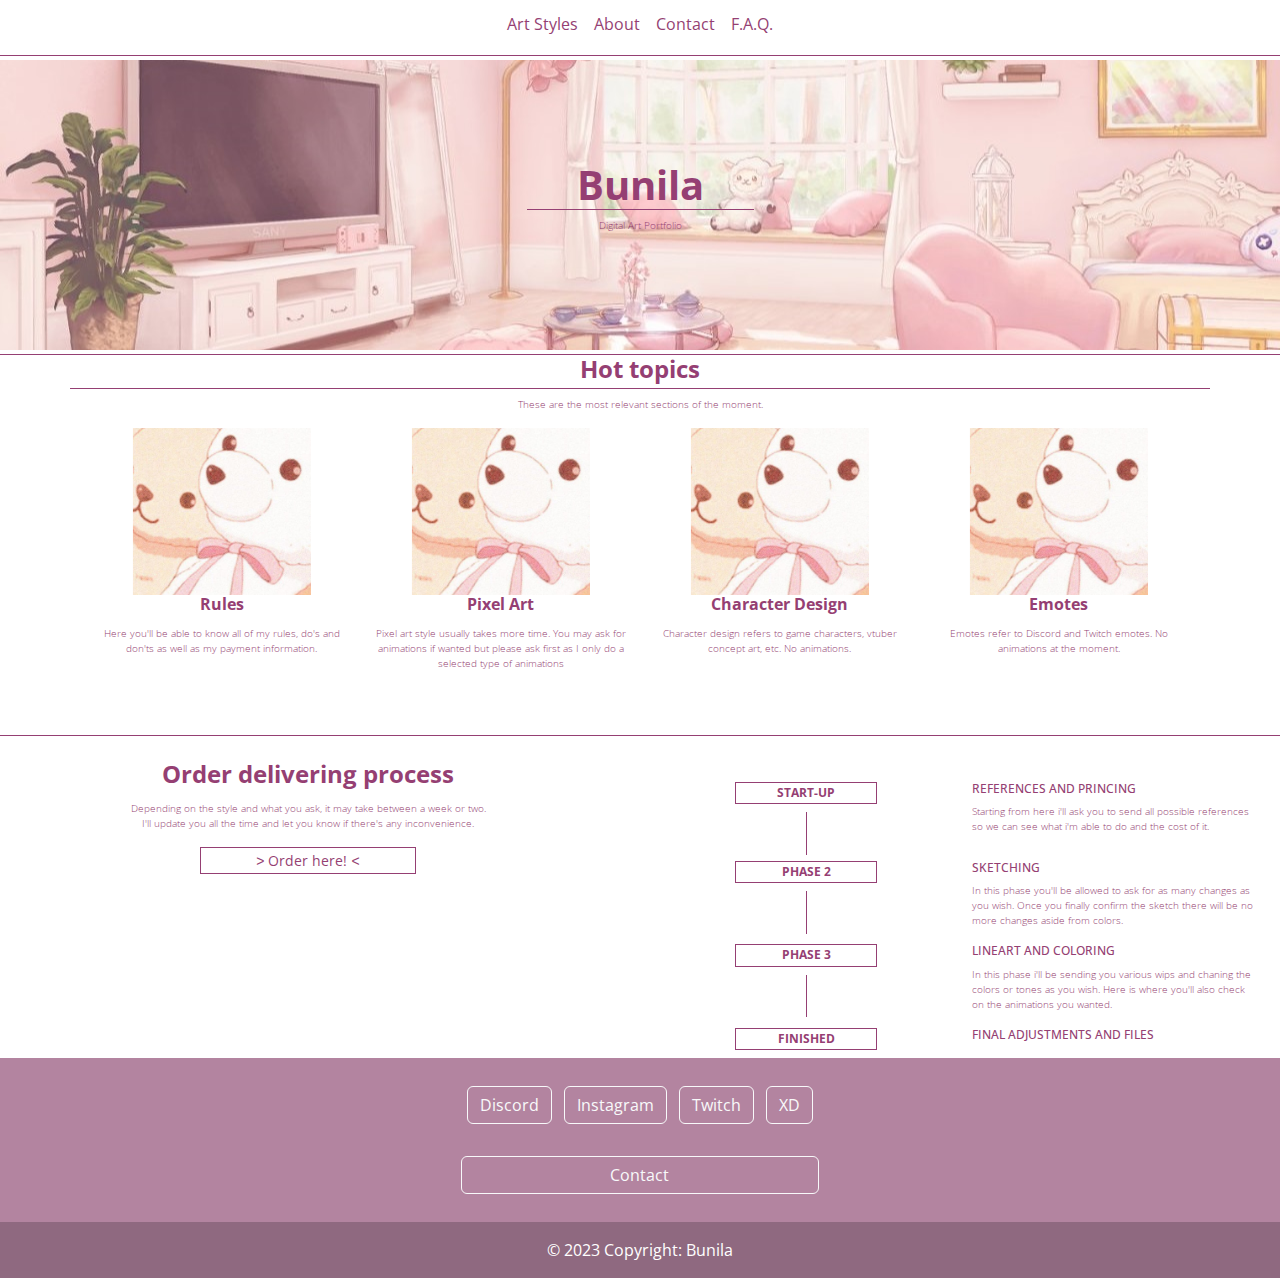
<file: index.html>
<!DOCTYPE html>
<html lang="en">

<head>
  <title>Bunila</title>
  <meta name="viewport" content="width=device-width, initial-scale=1">
  <meta name="description" content="Free Web tutorials">
  <meta name="keywords" content="Pixel-Art, Character-Design, Emotes">
  <meta name="Chiara Liserre" content="Business page">
  <link href="./css/bootstrap.min.css" rel="stylesheet">
  <link href="./css/mystyle.css" rel="stylesheet">
  <link href="https://fonts.googleapis.com/css2?family=Open+Sans&display=swap" rel="stylesheet">
  <meta charset="utf-8">
  <link rel="icon" type="image/x-icon" href="resources/img/ositos.png">
  <link rel="preconnect" href="https://fonts.googleapis.com">
  <link rel="preconnect" href="https://fonts.gstatic.com" crossorigin>
</head>

<body>

  <!--HEADER-->

  <header>
    <nav class="navbar">
      <div class="navbar__container">
        <a class="navbar__container-item" href="./pages/artstyles.html">Art Styles</a>
        <a class="navbar__container-item" href="./pages/fyi.html">About</a>
        <a class="navbar__container-item" href="./pages/contact.html">Contact</a>
        <a class="navbar__container-item" href="./pages/faq.html">F.A.Q.</a>
      </div>
    </nav>

    <div class="banner d-flex justify-content-center flex-column text-center" title="Banner">
      <div class="banner__frame">
        <div class="banner__content container-fluid p-3 text-center">
          <h1>Bunila</h1>
          <p>Digital Art Portfolio</p>
        </div>
      </div>
    </div>
  </header>

  <!--MAIN-->

  <main>
    <div class="topics container mb-4 pb-4">
      <div class="topics__container row justify-content-center">
        <h2 class="topics__title">Hot topics</h2>
        <div class="topics__subtitle d-flex justify-content-center flex-column text-center">
          <p>These are the most relevant sections of the moment.</p>
        </div>

        <!--STATIC CAROUSEL-->
        <div class="carousel row justify-content-center">

          <a class="carousel__link col-sm-3 text-center" href="./pages/fyi.html#rules">
            <div class="carousel__link-container link-container">
              <div class="carousel__link-description desc-container">
                <img class="carousel__link-img" src="./resources/img/ositos.png" alt="Missing osito.png">
                <h3 class="carousel__link-title">Rules</h3>
                <p class="carousel__link-text">Here you'll be able to know all of my rules, do's and don'ts as well as
                  my payment information.</p>
              </div>
            </div>
          </a>

          <a class="carousel__link col-sm-3 text-center" href="./pages/artstyles.html#pixel-art">
            <div class="carousel__link-container link-container">
              <div class="carousel__link-description desc-container">
                <img class="carousel__link-img" src="./resources/img/ositos.png" alt="Missing osito.png">
                <h3 class="carousel__link-title">Pixel Art</h3>
                <p class="carousel__link-text">Pixel art style usually takes more time. You may ask for animations if
                  wanted but please ask first as
                  I only do a selected type of animations</p>
              </div>
            </div>
          </a>

          <a class="carousel__link col-sm-3 text-center" href="./pages/artstyles.html#char-design">
            <div class="carousel__link-container link-container">
              <div class="carousel__link-description desc-container">
                <img class="carousel__link-img" src="./resources/img/ositos.png" alt="Missing osito.png">
                <h3 class="carousel__link-title">Character Design</h3>
                <p class="carousel__link-text">Character design refers to game characters, vtuber concept art, etc. No
                  animations.</p>
              </div>
            </div>
          </a>

          <a class="carousel__link col-sm-3 text-center" href="./pages/artstyles.html#emotes">
            <div class="carousel__link-container link-container">
              <div class="carousel__link-description desc-container">
                <img class="carousel__link-img" src="./resources/img/ositos.png" alt="Missing osito.png">
                <h3 class="carousel__link-title">Emotes</h3>
                <p class="carousel__link-text">Emotes refer to Discord and Twitch emotes. No animations at the moment.
                </p>
              </div>
            </div>
          </a>

        </div> <!--END CAROUSEL-->
      </div>
    </div>
    <div class="separator pt-5"></div>

    <!--ORDER SECTION A-->

    <div class="order row g-5">
      <div class="order__container col-md-6 text-center">
        <h3 class="order__container-h3">Order delivering process</h3>
        <p>Depending on the style and what you ask, it may take between a week or two.<br>I'll update you all the
          time and let you know if there's any inconvenience.</p>
        <button type="order__button">˃ Order here! ˂
      </div>

      <!--ORDER SECTION B-->

      <div class="phases col-md-6">
        <div class="phases__container row">
          <div class="phases__container-item row">
            <div class="phases__col-left col">
              <h4 class="phases__stage stage text-center">START-UP</h4>
              <div class="phases__line first__line vr"></div>
            </div>
            <div class="phases__col-right col">
              <h4>REFERENCES AND PRINCING</h4>
              <p>Starting from here i'll ask you to send all possible references so we can see what i'm able to do and
                the cost of it.</p>
            </div>
          </div>
          <div class="phases__container-item row">
            <div class="phases__col-left col">
              <h4 class="phases__stage stage text-center">PHASE 2</h4>
              <div class="phases__line mid__line vr vr-mid"></div>
            </div>
            <div class="phases__col-right col">
              <h4>SKETCHING</h4>
              <p>In this phase you'll be allowed to ask for as many changes as you wish. Once you finally confirm the
                sketch there will be no more changes aside from colors.</p>
            </div>
          </div>
          <div class="phases__container-item row">
            <div class="phases__col-left col">
              <h4 class="phases__stage stage text-center">PHASE 3</h4>
              <div class="phases__line last__line vr vr-last"></div>
            </div>
            <div class="phases__col-right col">
              <h4>LINEART AND COLORING</h4>
              <p>In this phase i'll be sending you various wips and chaning the colors or tones as you wish. Here is
                where you'll also check on the animations you wanted.</p>
            </div>
          </div>
          <div class="phases__container-item row">
            <div class="phases__col-left col">
              <h4 class="phases__stage stage text-center">FINISHED</h4>
            </div>
            <div class="phases__col-right col">
              <h4>FINAL ADJUSTMENTS AND FILES</h4>
            </div>
          </div>
        </div>
      </div>
    </div>
  </main>

  <!--FOOTER-->

  <footer class="foot text-center text-white">
    <div class="foot__container container p-4 pb-0">
      <section class="foot__section mb-4">
        <!-- Discord -->
        <a class="foot__section-item btn btn-outline-light btn-floating m-1" href="#!" role="button">Discord</a>
        <!-- Instagram -->
        <a class="foot__section-item btn btn-outline-light btn-floating m-1" href="#!" role="button">Instagram</a>
        <!-- Twitch -->
        <a class="foot__section-item btn btn-outline-light btn-floating m-1" href="#!" role="button">Twitch</a>
        <!-- Algo mas -->
        <a class="foot__section-item btn btn-outline-light btn-floating m-1" href="#!" role="button">XD</a>
      </section>
    </div>

    <div class="foot__contact">
      <a class="foot__contact-button btn btn-outline-light btn-floating m-1" href="./pages/contact.html"
        role="button">Contact</a>
    </div>

    <div class="copyright__container text-center p-3">© 2023 Copyright: Bunila</div>
  </footer>

</body>

</html>
</file>
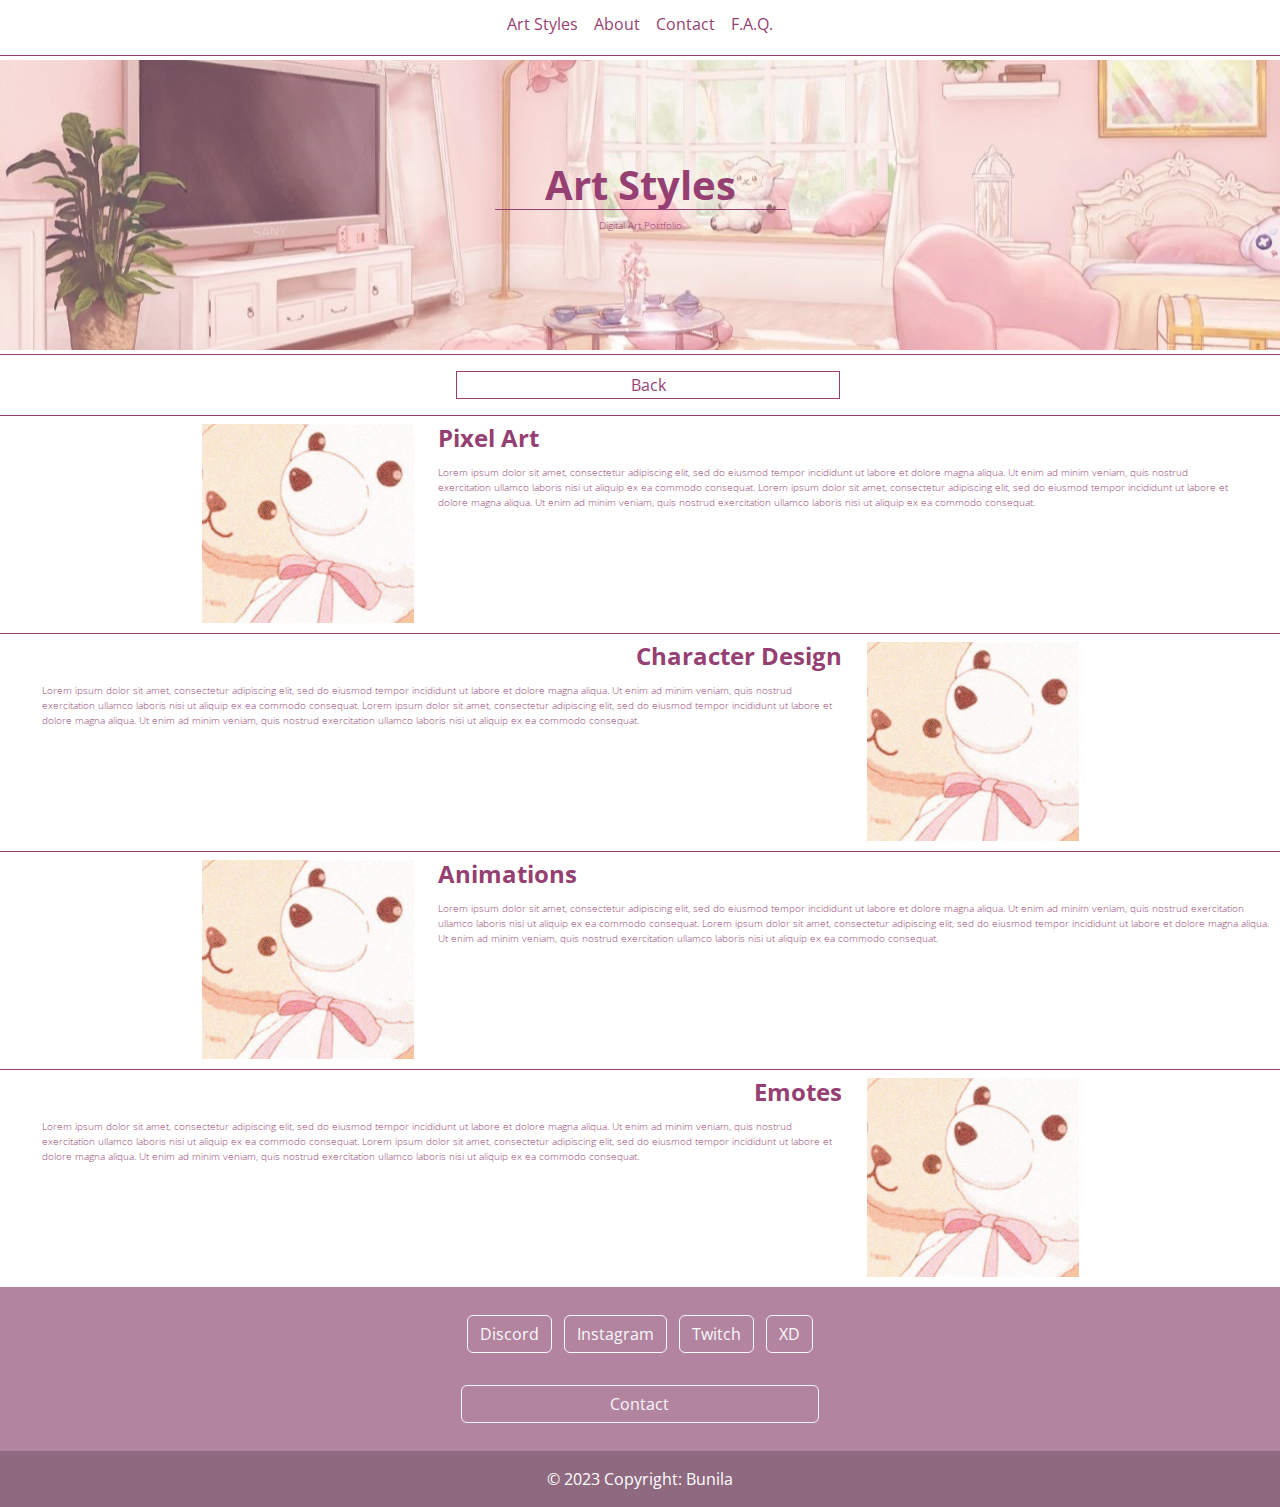
<file: pages/artstyles.html>
<!DOCTYPE html>
<html lang="en">

<head>
	<title>Rules</title>

	<meta name="viewport" content="width=device-width, initial-scale=1">
	<meta name="description" content="Free Web tutorials">
	<meta name="keywords" content="Pixel-Art, Character-Design, Emotes">
	<meta name="Chiara Liserre" content="Business page">
	<link rel="icon" type="image/x-icon" href="./resources/img/ositos.png">
	<meta charset="utf-8">
	<meta name="viewport" content="width=device-width, initial-scale=1">
	<link href="./../css/bootstrap.min.css" rel="stylesheet">
	<link href="./../css/mystyle.css" rel="stylesheet">
	<link rel="preconnect" href="https://fonts.googleapis.com">
	<link rel="preconnect" href="https://fonts.gstatic.com" crossorigin>
	<link href="https://fonts.googleapis.com/css2?family=Open+Sans&display=swap" rel="stylesheet">
</head>

<body>

	<!--HEADER-->

	<header>
		<nav class="navbar">
			<div class="navbar__container">
				<a class="navbar__container-item" href="./artstyles.html">Art Styles</a>
				<a class="navbar__container-item" href="./fyi.html">About</a>
				<a class="navbar__container-item" href="./contact.html">Contact</a>
				<a class="navbar__container-item" href="./faq.html">F.A.Q.</a>
			</div>
		</nav>

		<div class="banner d-flex justify-content-center flex-column text-center" title="Banner">
			<div class="banner__frame">
				<div class="banner__content container-fluid p-3 text-center">
					<h1>Art Styles</h1>
					<p>Digital Art Portfolio</p>
				</div>
			</div>
		</div>
	</header>

	<!--MAIN-->

	<main>

		<!--RETURN TO INDEX-->
		<div class="back-button__container">
			<input class="back-button" type="button" onclick="location.href='./../index.html';" value="Back" />
		</div>

		<!--SECTION-->
		<div class="separator pt-5"></div>
		<div class="artsection row">
			<div class="artsection__content col-sm-4">
				<div class="artsection__content-img img-box">
					<img src="../resources/img/ositos.png" alt="about" class="img-responsive">
				</div>
			</div>

			<div class="artsection__text col-sm-8">
				<h3 id="pixel-art">Pixel Art</h3>
				<p>Lorem ipsum dolor sit amet, consectetur adipiscing elit, sed do eiusmod tempor incididunt ut
					labore et dolore magna aliqua. Ut enim ad minim veniam, quis nostrud exercitation ullamco
					laboris nisi ut aliquip ex ea commodo consequat. Lorem ipsum dolor sit amet, consectetur
					adipiscing elit, sed do eiusmod tempor incididunt ut labore et dolore magna aliqua. Ut enim ad
					minim veniam, quis nostrud exercitation ullamco laboris nisi ut aliquip ex ea commodo consequat.
				</p>

			</div>
		</div>

		<!--SECTION REVERSE-->
		<div class="separator pt-5"></div>
		<div class="artsection-reverse row flex-row-reverse">
			<div class="artsection__content-reverse col-sm-4">
				<div class="artsection__content-img-reverse img-box">
					<img src="../resources/img/ositos.png" alt="about" class="img-responsive">
				</div>
			</div>

			<div class="artsection__text-reverse col-sm-8">
				<h3 id="char-design">Character Design</h3>
				<p>Lorem ipsum dolor sit amet, consectetur adipiscing elit, sed do eiusmod tempor incididunt ut
					labore et dolore magna aliqua. Ut enim ad minim veniam, quis nostrud exercitation ullamco
					laboris nisi ut aliquip ex ea commodo consequat. Lorem ipsum dolor sit amet, consectetur
					adipiscing elit, sed do eiusmod tempor incididunt ut labore et dolore magna aliqua. Ut enim ad
					minim veniam, quis nostrud exercitation ullamco laboris nisi ut aliquip ex ea commodo consequat.
				</p>
			</div>
		</div>

		<!--SECTION-->
		<div class="separator pt-5"></div>
		<div class="artsection row">
			<div class="artsection__content col-sm-4">
				<div class="artsection__content-img img-box">
					<img src="../resources/img/ositos.png" alt="about" class="img-responsive">
				</div>
			</div>

			<div class="section__text col-sm-8">
				<h3 id="animations">Animations</h3>
				<p>Lorem ipsum dolor sit amet, consectetur adipiscing elit, sed do eiusmod tempor incididunt ut
					labore et dolore magna aliqua. Ut enim ad minim veniam, quis nostrud exercitation ullamco
					laboris nisi ut aliquip ex ea commodo consequat. Lorem ipsum dolor sit amet, consectetur
					adipiscing elit, sed do eiusmod tempor incididunt ut labore et dolore magna aliqua. Ut enim ad
					minim veniam, quis nostrud exercitation ullamco laboris nisi ut aliquip ex ea commodo consequat.
				</p>

			</div>
		</div>

		<!--SECTION REVERSE-->
		<div class="separator pt-5"></div>
		<div class="artsection-reverse row flex-row-reverse">
			<div class="artsection__content-reverse col-sm-4">
				<div class="artsection__content-img-reverse img-box">
					<img src="../resources/img/ositos.png" alt="about" class="img-responsive">
				</div>
			</div>

			<div class="artsection__text-reverse col-sm-8">
				<h3 id="emotes">Emotes</h3>
				<p>Lorem ipsum dolor sit amet, consectetur adipiscing elit, sed do eiusmod tempor incididunt ut
					labore et dolore magna aliqua. Ut enim ad minim veniam, quis nostrud exercitation ullamco
					laboris nisi ut aliquip ex ea commodo consequat. Lorem ipsum dolor sit amet, consectetur
					adipiscing elit, sed do eiusmod tempor incididunt ut labore et dolore magna aliqua. Ut enim ad
					minim veniam, quis nostrud exercitation ullamco laboris nisi ut aliquip ex ea commodo consequat.
				</p>

			</div>
		</div>

	</main>

	<!--FOOTER-->

	<footer class="foot text-center text-white">
		<div class="foot__container container p-4 pb-0">
			<section class="foot__section mb-4">
				<!-- Discord -->
				<a class="foot__section-item btn btn-outline-light btn-floating m-1" href="#!" role="button">Discord</a>
				<!-- Instagram -->
				<a class="foot__section-item btn btn-outline-light btn-floating m-1" href="#!"
					role="button">Instagram</a>
				<!-- Twitch -->
				<a class="foot__section-item btn btn-outline-light btn-floating m-1" href="#!" role="button">Twitch</a>
				<!-- Algo mas -->
				<a class="foot__section-item btn btn-outline-light btn-floating m-1" href="#!" role="button">XD</a>
			</section>
		</div>

		<div class="foot__contact">
			<a class="foot__contact-button btn btn-outline-light btn-floating m-1" href="./contact.html"
				role="button">Contact</a>
		</div>

		<div class="copyright__container text-center p-3">© 2023 Copyright: Bunila</div>
	</footer>

</body>

</html>
</file>
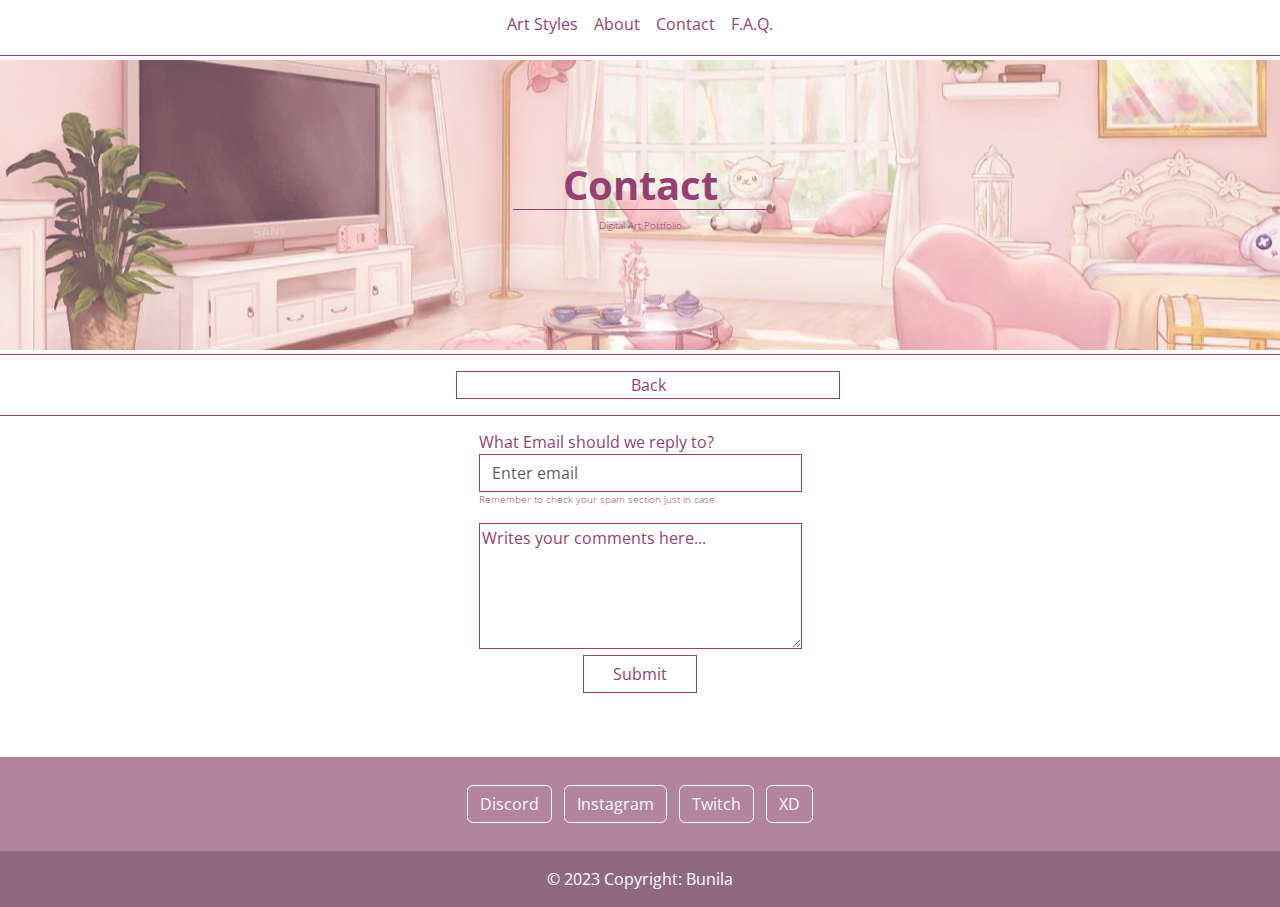
<file: pages/contact.html>
<!DOCTYPE html>
<html lang="en">

<head>
	<title>Character design</title>
	<meta charset="utf-8">
	<meta name="viewport" content="width=device-width, initial-scale=1">
	<link href="./../css/bootstrap.min.css" rel="stylesheet">
	<link href="./../css/mystyle.css" rel="stylesheet">
	<link rel="preconnect" href="https://fonts.googleapis.com">
	<link rel="preconnect" href="https://fonts.gstatic.com" crossorigin>
	<link href="https://fonts.googleapis.com/css2?family=Open+Sans&display=swap" rel="stylesheet">
</head>

<body>

	<!--HEADER-->

	<header>
		<nav class="navbar">
			<div class="navbar__container">
				<a class="navbar__container-item" href="./artstyles.html">Art Styles</a>
				<a class="navbar__container-item" href="./fyi.html">About</a>
				<a class="navbar__container-item" href="./contact.html">Contact</a>
				<a class="navbar__container-item" href="./faq.html">F.A.Q.</a>
			</div>
		</nav>

		<div class="banner d-flex justify-content-center flex-column text-center" title="Banner">
			<div class="banner__frame">
				<div class="banner__content container-fluid p-3 text-center">
					<h1>Contact</h1>
					<p>Digital Art Portfolio</p>
				</div>
			</div>
		</div>
	</header>

	<!--MAIN-->

	<main>

		<!--RETURN TO INDEX-->
		<div class="back-button__container">
			<input class="back-button" type="button" onclick="location.href='./../index.html';" value="Back" />
		</div>

		<!--FORM-->
		<div class="separator pt-5"></div>
		<form class="contact__form">
			<div class="contact__form-email form-group">
				<label>What Email should we reply to?</label>
				<input type="email" class="contact__form-input form-control" placeholder="Enter email">
				<p>Remember to check your spam section just in case.</p>
			</div>
			<div class="contact__form-textarea form-group">
				<textarea rows="5" cols="33">Writes your comments here...</textarea>
			</div>
			<div class="contact__sumbit">
				<button type="submit" class="contact__submit-button btn btn-primary">Submit</button>
			</div>
		</form>

	</main>

	<!--FOOTER-->

	<footer class="foot text-center text-white">
		<div class="foot__container container p-4 pb-0">
			<section class="foot__section mb-4">
				<!-- Discord -->
				<a class="foot__section-item btn btn-outline-light btn-floating m-1" href="#!" role="button">Discord</a>
				<!-- Instagram -->
				<a class="foot__section-item btn btn-outline-light btn-floating m-1" href="#!"
					role="button">Instagram</a>
				<!-- Twitch -->
				<a class="foot__section-item btn btn-outline-light btn-floating m-1" href="#!" role="button">Twitch</a>
				<!-- Algo mas -->
				<a class="foot__section-item btn btn-outline-light btn-floating m-1" href="#!" role="button">XD</a>
			</section>
		</div>

		<div class="copyright__container text-center p-3">© 2023 Copyright: Bunila</div>
	</footer>
</body>

</html>
</file>
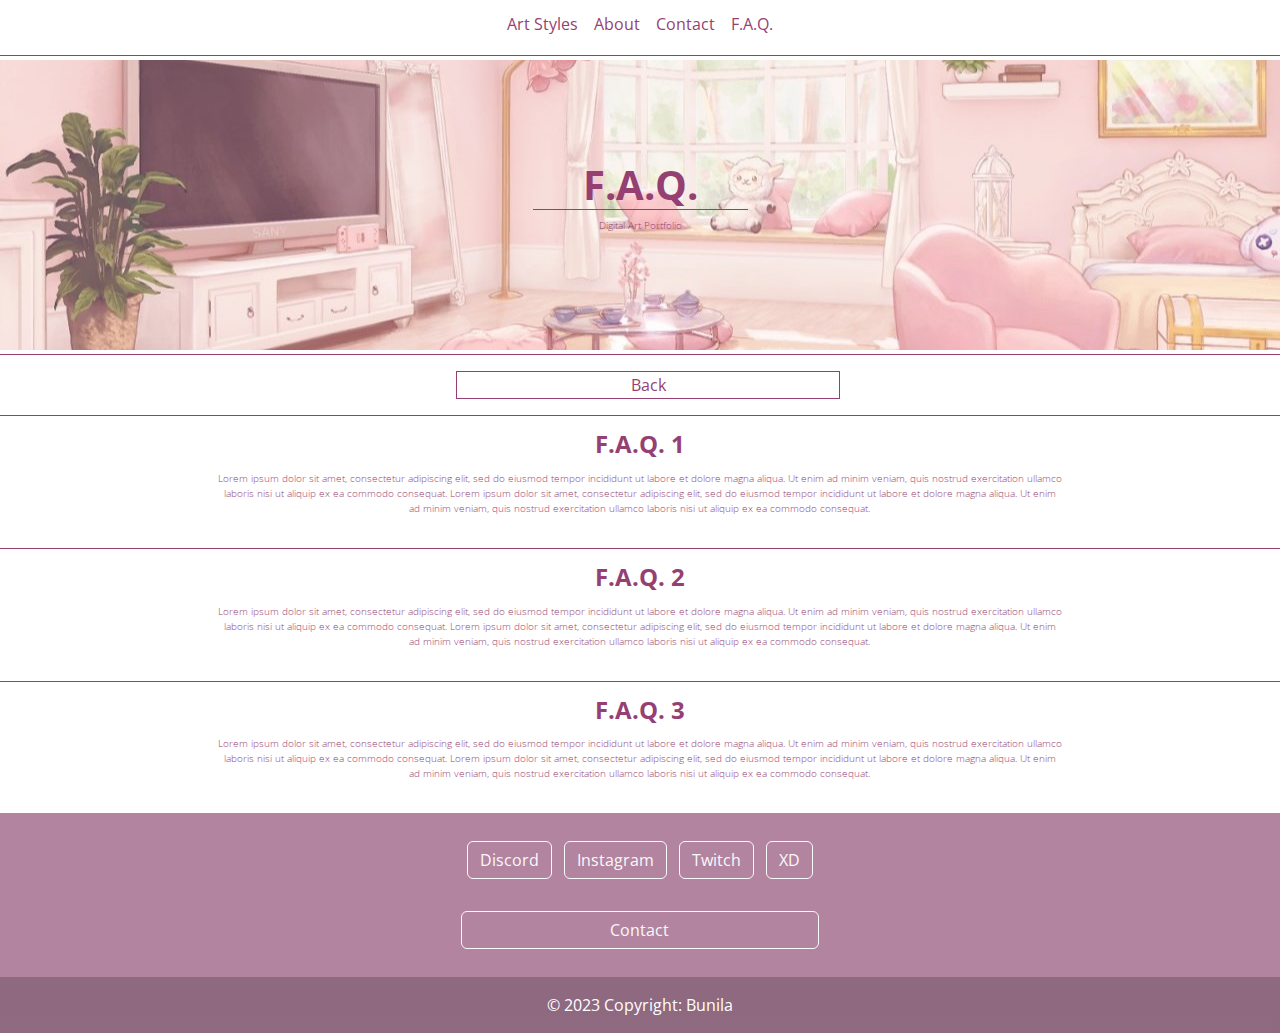
<file: pages/faq.html>
<!DOCTYPE html>
<html lang="en">

<head>
	<title>Emotes</title>
	<meta charset="utf-8">
	<meta name="viewport" content="width=device-width, initial-scale=1">
	<link href="./../css/bootstrap.min.css" rel="stylesheet">
	<link href="./../css/mystyle.css" rel="stylesheet">
	<link rel="preconnect" href="https://fonts.googleapis.com">
	<link rel="preconnect" href="https://fonts.gstatic.com" crossorigin>
	<link href="https://fonts.googleapis.com/css2?family=Open+Sans&display=swap" rel="stylesheet">
</head>

<body>

	<!--HEADER-->

	<header>
		<nav class="navbar">
			<div class="navbar__container">
				<a class="navbar__container-item" href="./artstyles.html">Art Styles</a>
				<a class="navbar__container-item" href="./fyi.html">About</a>
				<a class="navbar__container-item" href="./contact.html">Contact</a>
				<a class="navbar__container-item" href="./faq.html">F.A.Q.</a>
			</div>
		</nav>

		<div class="banner d-flex justify-content-center flex-column text-center" title="Banner">
			<div class="banner__frame">
				<div class="banner__content container-fluid p-3 text-center">
					<h1>F.A.Q.</h1>
					<p>Digital Art Portfolio</p>
				</div>
			</div>
		</div>
	</header>

	<!--MAIN-->

	<!--<input class="back-button" type="button" onclick="location.href='../index.html';" value="Back" />-->

	<main>

		<!--RETURN TO INDEX-->
		<div class="back-button__container">
			<input class="back-button" type="button" onclick="location.href='./../index.html';" value="Back" />
		</div>

		<!--SECTION-->
		<div class="separator pt-5"></div>
		<div class="faq__section row">
			<div class="faq__text col-sm-8">
				<h3>F.A.Q. 1</h3>
				<p>Lorem ipsum dolor sit amet, consectetur adipiscing elit, sed do eiusmod tempor incididunt ut
					labore et dolore magna aliqua. Ut enim ad minim veniam, quis nostrud exercitation ullamco
					laboris nisi ut aliquip ex ea commodo consequat. Lorem ipsum dolor sit amet, consectetur
					adipiscing elit, sed do eiusmod tempor incididunt ut labore et dolore magna aliqua. Ut enim ad
					minim veniam, quis nostrud exercitation ullamco laboris nisi ut aliquip ex ea commodo consequat.</p>

			</div>
		</div>

		<!--SECTION-->
		<div class="separator pt-5"></div>
		<div class="faq__section row">
			<div class="faq__text col-sm-8">
				<h3>F.A.Q. 2</h3>
				<p>Lorem ipsum dolor sit amet, consectetur adipiscing elit, sed do eiusmod tempor incididunt ut
					labore et dolore magna aliqua. Ut enim ad minim veniam, quis nostrud exercitation ullamco
					laboris nisi ut aliquip ex ea commodo consequat. Lorem ipsum dolor sit amet, consectetur
					adipiscing elit, sed do eiusmod tempor incididunt ut labore et dolore magna aliqua. Ut enim ad
					minim veniam, quis nostrud exercitation ullamco laboris nisi ut aliquip ex ea commodo consequat.</p>

			</div>
		</div>

		<!--SECTION-->
		<div class="separator pt-5"></div>
		<div class="faq__section row">
			<div class="faq__text col-sm-8">
				<h3>F.A.Q. 3</h3>
				<p>Lorem ipsum dolor sit amet, consectetur adipiscing elit, sed do eiusmod tempor incididunt ut
					labore et dolore magna aliqua. Ut enim ad minim veniam, quis nostrud exercitation ullamco
					laboris nisi ut aliquip ex ea commodo consequat. Lorem ipsum dolor sit amet, consectetur
					adipiscing elit, sed do eiusmod tempor incididunt ut labore et dolore magna aliqua. Ut enim ad
					minim veniam, quis nostrud exercitation ullamco laboris nisi ut aliquip ex ea commodo consequat.</p>

			</div>
		</div>
	</main>

	<!--FOOTER-->

	<footer class="foot text-center text-white">
		<div class="foot__container container p-4 pb-0">
			<section class="foot__section mb-4">
				<!-- Discord -->
				<a class="foot__section-item btn btn-outline-light btn-floating m-1" href="#!" role="button">Discord</a>
				<!-- Instagram -->
				<a class="foot__section-item btn btn-outline-light btn-floating m-1" href="#!"
					role="button">Instagram</a>
				<!-- Twitch -->
				<a class="foot__section-item btn btn-outline-light btn-floating m-1" href="#!" role="button">Twitch</a>
				<!-- Algo mas -->
				<a class="foot__section-item btn btn-outline-light btn-floating m-1" href="#!" role="button">XD</a>
			</section>
		</div>

		<div class="foot__contact">
			<a class="foot__contact-button btn btn-outline-light btn-floating m-1" href="./contact.html"
				role="button">Contact</a>
		</div>

		<div class="copyright__container text-center p-3">© 2023 Copyright: Bunila</div>
	</footer>

</body>

</html>
</file>
<file: css/mystyle.css>
/*General style*/
body {
	background-color: white;
	width: 100vw;
	overflow-x: hidden;
	color: #953F73;
	font-family: "Open Sans", sans-serif;
}

main {
	padding: 0%;
	padding-top: 0px;
}

h1 {
	font-size: 2.5rem;
	font-weight: 700;
	border-bottom: 1px solid #953F73;
	display: inline-block;
	padding-left: 50px;
	padding-right: 50px;
}

h2,
h3 {
	font-size: 1.5rem;
	font-weight: 700;
	padding-bottom: 4px;
}

a {
	color: #953F73;
	text-decoration: none;
}

h4 {
	font-size: 12px;
	text-decoration: n;
}

p {
	font-size: 10px;
	font-weight: 200;
}

button {
	border: 1px solid #953F73;
	background-color: transparent;
	color: #953F73;
	font-family: "Open Sans", sans-serif;
	font-size: 14px;
	padding: 2px;
	width: 35%;
}

/*End of General style*/


/*Nav style*/
.navbar {
	background-color: white;
	padding-top: .25rem !important;
	padding-bottom: .25rem !important;
	position: sticky;
	top: 0;
	z-index: 1020;
	display: flex;
	flex-wrap: wrap;
	align-items: center;
	justify-content: space-between;
	padding: 0.5rem 0;
}

.navbar__container {
	/*USE OF SASS*/
	flex-wrap: inherit;
	align-items: center;
	justify-content: center;
	display: flex !important;
	width: 100%;
	/*.container*/
	padding-right: calc(1.5 rem * .5);
	/*.container*/
	padding-left: calc(1.5 rem * 5);
	/*.container*/
	margin-right: auto;
	/*.container*/
	margin-left: auto;
	/*.container*/
}

@media(min-width: 768px) {
	.navbar__container {
		flex-direction: row !important;
		max-width: 720px;
	}
}

@media(min-width: 576px) {
	.navbar__container {
		max-width: 540px;
	}
}

.navbar__container-item {
	padding: .5rem !important;
}

@media(min-width: 768px) {
	.navbar__container-item {
		display: inline-block !important;
	}
}
/*End of Nav style*/


/*Banner style*/
.banner {
	background-image: url(../resources/img/banner.jpg);
	background-position: 25% 15%;
	height: 300px;
	width: 100%;
	margin-top: 7px;
	border-top: 1px solid #953F73;
	border-bottom: 1px solid #953F73;
	padding-top: 50px;
	padding-bottom: 50px;
}

.banner__frame {
	border-top: 4px solid white;
	border-bottom: 4px solid white;
	padding-top: 5.3rem;
	padding-bottom: 5.3rem;
}
/*End of Banner style*/


/*Footer Style*/
.foot {
	background-color: #b384a0;
}

.foot__contact{
	padding-bottom: 1.5rem;
}

.foot__contact-button{
	width: 28%;
}

.copyright__container{
	background-color: rgba(0, 0, 0, 0.2);
}
/*End of Footer Style*/


/*Index upper main*/
.topics__title {
	text-align: center;
	border-bottom: 1px solid #953F73;
	display: inline;
	padding-left: 50px;
	padding-right: 50px;
}

.carousel__link-title {
	font-size: 1rem;
}

.carousel__link-img {
	width: 70%;
}

.separator {
	border-top: 1px solid #953F73;
	padding-top: 3rem !important;
	margin-bottom: -50px;
}
/*End of Index upper main*/


/*Index lower-left main*/
.order__container {
	margin-top: 2%;
}
/*End of Index lower-left main*/


/*Index lower-right main*/
.phases__stage {
	font-weight: bolder;
	padding-top: 3px;
	padding-bottom: 3px;
	margin-left: 25%;
	margin-right: 25%;
	border: 1px solid #953F73;
}

.phases__line {
	padding-bottom: 15%;
	width: 1px;
	margin-left: 50%;
	background-color: #953F73;
	opacity: 1;
}
/*End of Index lower-right main*/


/*ArtStyles style*/
.artsection,
.artsection-reverse{
	padding: 10px;
}

.artsection__content{
	display: flex;
    justify-content: right;
}

.artsection__text > p{
	padding-right: 2rem;
}

.artsection__content-reverse{
	display: flex;
	justify-content: left;
}

.artsection__text-reverse > h3{
	text-align: right;
}

.artsection__text-reverse > p{
	padding-left: 2rem;
}

/*End of ArtStyles style*/


/*FYI style*/
.info__section,
.info__section-reverse{
	padding: 2rem;
	text-align: center;
}

/*End of FYI style*/


/*FAQ style*/
.faq__section{
	justify-content: center;
	text-align: center;
	padding-top: 1rem;
	padding-bottom: 1rem;
}
/*End of FAQ style*/


/*Contact style*/
form {
	padding: 5%;
	padding-left: 20%;
	padding-right: 20%;
}

.contact__form{
	display: grid;
	justify-content: center;
	padding-top: 1rem;
	margin-top: 0;
}

.contact__form-input{
	border: 1px solid #953F73;
    border-radius: 0;
	color: #953F73;
}

.contact__form-textarea > textarea{
	border-color: #953F73;
	color: #953F73;
	font-size: 1rem;
}

.contact__sumbit{
	display: flex;
	justify-content: center;
	width: 100%;
}

.contact__submit-button{
	border-radius: 0%;
	border: 1px solid #953F73;
	background-color: transparent;
	color: #953F73;
	font-size: 1rem;
}

.btn:hover{
	background-color: #953F73;
	color: white;
	border-color: white;
}

/*End of Contact style*/

.back-button__container{
	display: flex;
	justify-content: center;
	padding-top: 1rem;
	padding-bottom: 1rem;
}

.back-button{
	margin-left: 1rem;
	width: 30%;
	border-radius: 0%;
	border: 1px solid #953F73;
	background-color: transparent;
	color: #953F73;
	font-size: 1rem;
}

/*================================ RESPONSIVE PROPERTIES ==========================================*/
@media(max-width: 768px) {

	.carousel__link-container {
		flex-direction: column;
		justify-content: left;
		text-align: left;
	}

	.carousel__link-description {
		flex-direction: column;
	}

	.carousel__link-img {
		width: 20%
	}

	.vr {
		padding-bottom: 22%;
	}

	.vr-mid {
		padding-bottom: 30%;
	}

	.vr-last {
		padding-bottom: 30%;
	}
}
</file>
